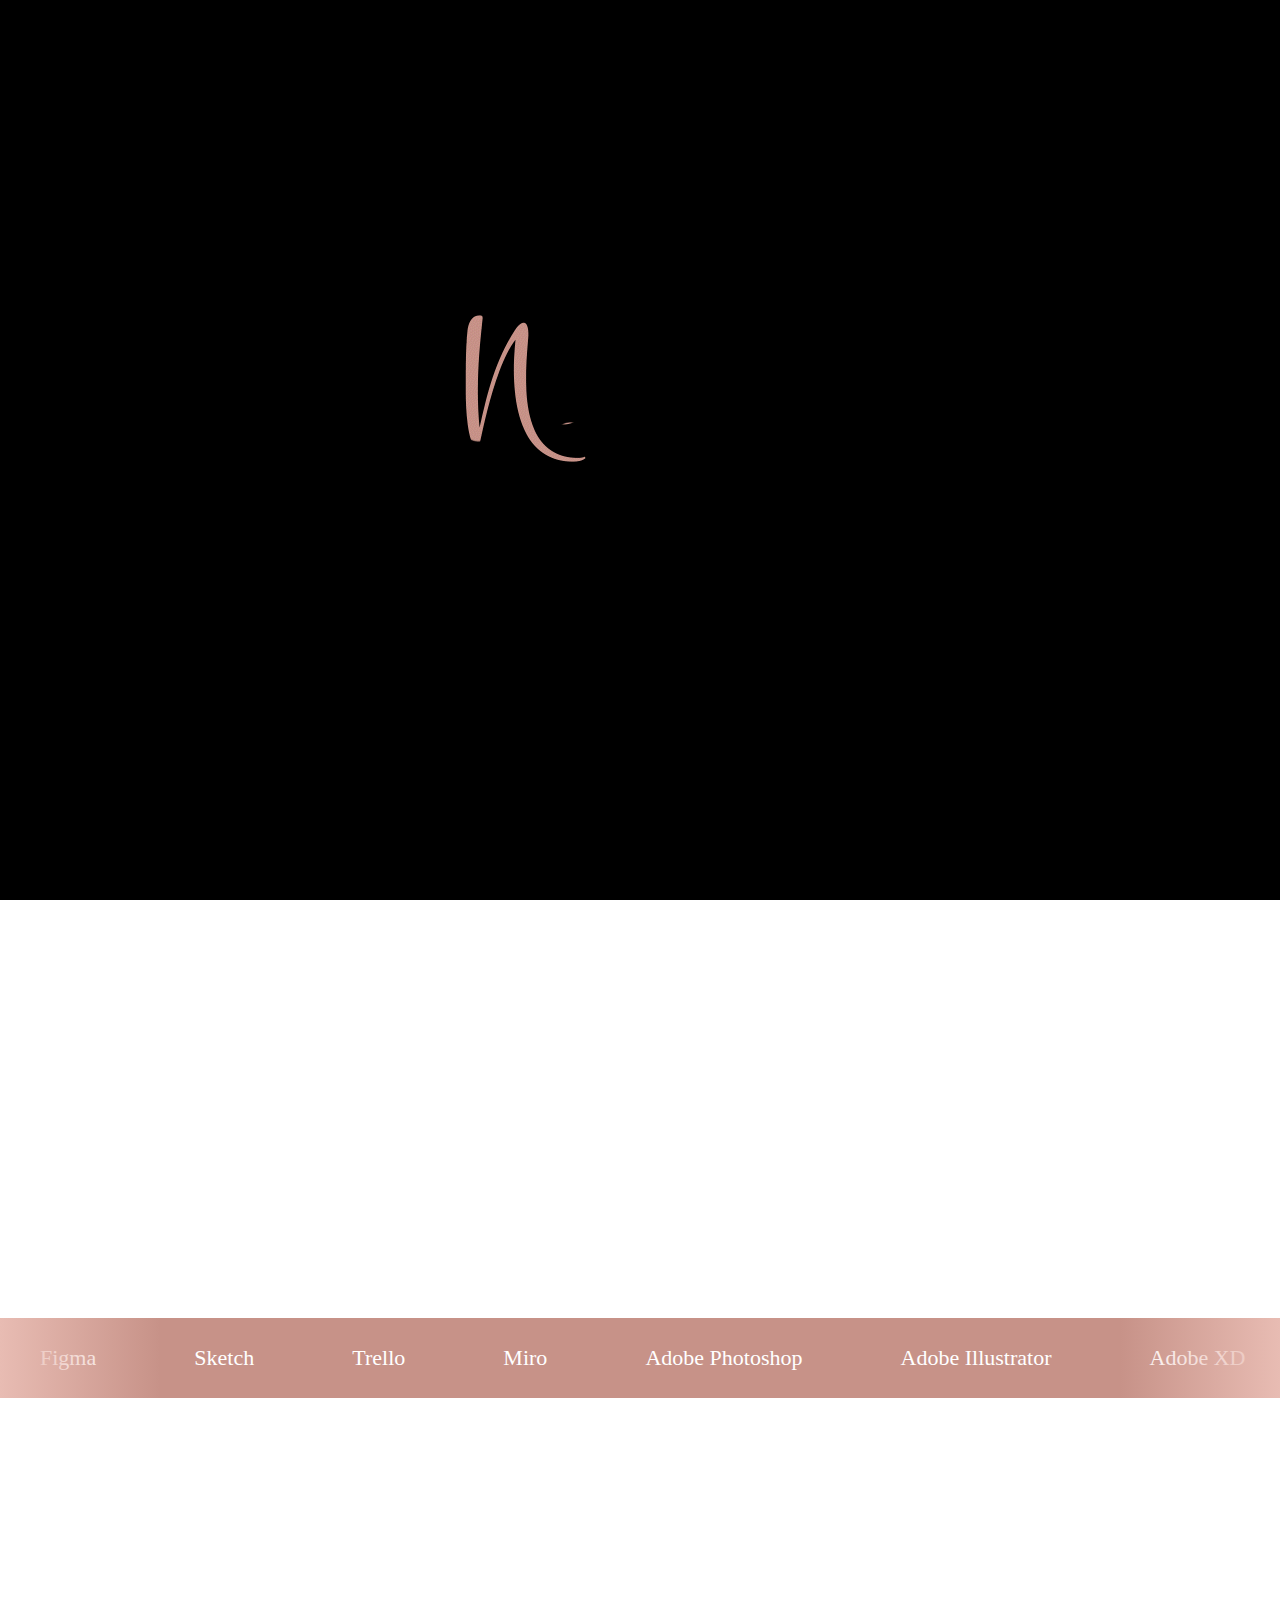
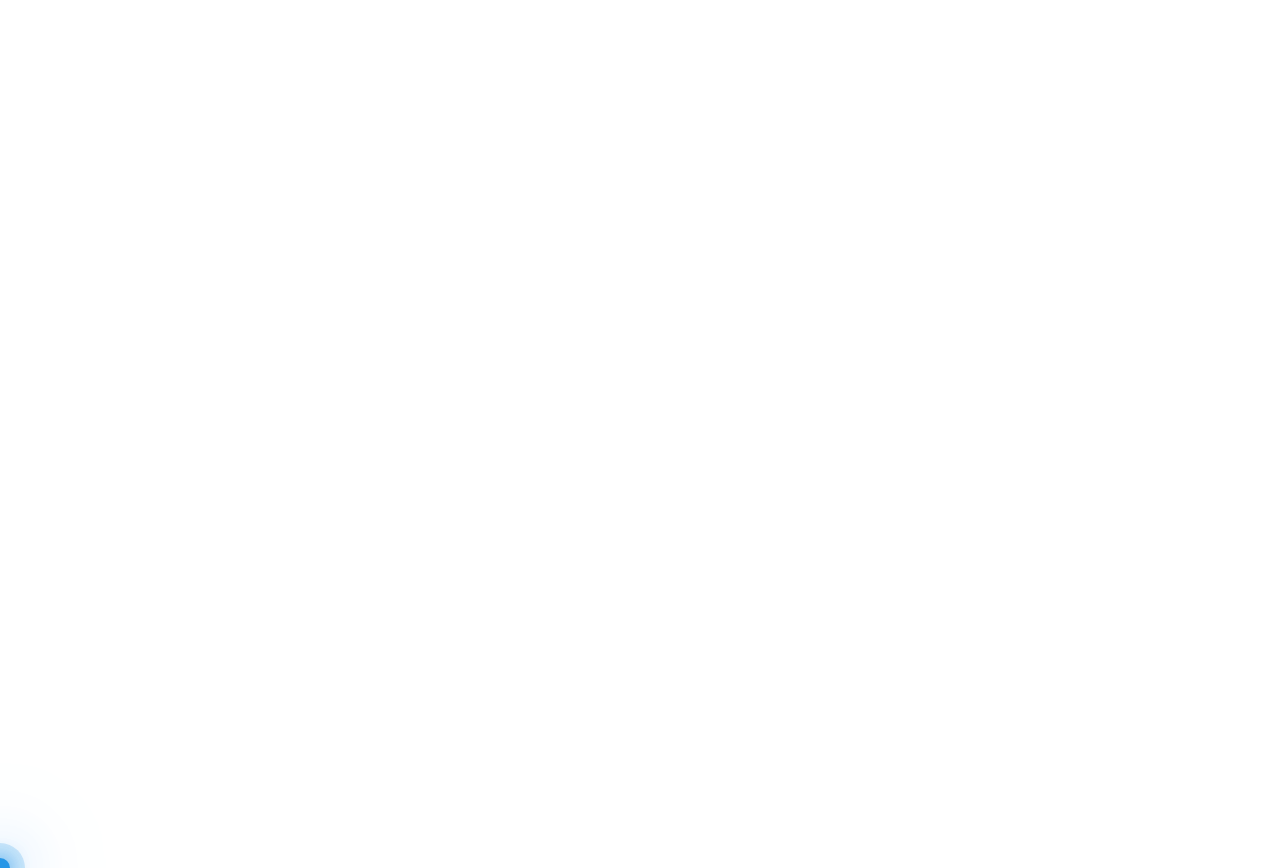
<file: index.html>
<!DOCTYPE html>
<html lang="en">
  <head>
    <meta charset="UTF-8" />
    <meta name="viewport" content="width=device-width, initial-scale=1.0" />
    <title>Nisha Varu's Portfolio</title>
    <link rel="stylesheet" href="https://fonts.googleapis.com/css2?family=Noto Sans" />
    <!-- <link rel="stylesheet" href="https://fonts.googleapis.com/css2?family=Montez" /> -->
    <link rel="stylesheet" href="css/index.css" />
    <script src="js/main.js" defer></script>
    <script src="https://ajax.googleapis.com/ajax/libs/jquery/3.5.1/jquery.min.js"> </script>
    <link rel="stylesheet" href="https://cdnjs.cloudflare.com/ajax/libs/font-awesome/4.7.0/css/font-awesome.min.css">
  </head>
  <body>
    <div class="preloader">
      <img src="assets/images/preloader.gif">
    </div>

    <div class="main-container">
      <div class="home">
        <div class="frame">
          <div class="header-menu-text">
            <section style="z-index: 50; width: 100%;">
              <div class="container" >
                  <input type="checkbox" name="toggle" id="vwa__toggle" />
                  <label for="vwa__toggle" class="checkbtn">
                      <i class="fa fa-bars"></i>
                  </label>
                  <div class="logo"></div>
                  <a href="index.html" class="item">Home</a>
                  <a href="work.html" class="item">My Work</a>
                  <a href="about.html" class="item">About</a>
                  <a href="https://drive.google.com/file/d/1n1o4cMqkL7o2oPZHWlFu1KXB279JQuD8/view?usp=sharing" target="_blank" class="item">Resume</a>
               </div>
            </section>
            <div class="text">
              <div class="text-1">
                <div class="title">
                  <p>
                    <span class="word">UI/UX</span>
                    <span class="word">Graphics</span>
                    <span class="word">Product</span>
                  </p>
                  <p>Designer</p>
                </div>
                <div class="quote-name">
                  <span class="quote-name-2">“It all begins with a problem and ends with a solution;
                    <br />but the in-between is where the fun lies.”<br />
                  </span>
                  <span class="quote-name-3">- Nisha Varu</span>
                </div>
              </div>
            </div>
            <div class="icons">
              <a class="icons-box" href="https://dribbble.com/Nisha_Varu" target="_blank">
                <svg  width="27" height="27" viewBox="0 0 27 27" fill="none" xmlns="http://www.w3.org/2000/svg">
                  <path d="M13.465 0C6.03232 0 0 6.03232 0 13.465C0 20.8977 6.03232 26.93 13.465 26.93C20.8708 26.93 26.93 20.8977 26.93 13.465C26.93 6.03232 20.8708 0 13.465 0ZM22.3519 6.1939C23.9677 8.15979 24.9102 10.6374 24.9641 13.3573C24.5871 13.2765 20.79 12.5225 16.9659 12.9803C16.8851 12.7918 16.8043 12.5763 16.7235 12.3878C16.4812 11.8223 16.2388 11.2567 15.9695 10.7181C20.1706 9.02155 22.1095 6.51706 22.3519 6.1939ZM13.465 1.99282C16.3734 1.99282 19.0664 3.09695 21.0862 4.87433C20.8708 5.17056 19.1472 7.48654 15.0539 9.02155C13.1688 5.54758 11.0682 2.71993 10.772 2.28905C11.6338 2.10054 12.5225 1.99282 13.465 1.99282ZM8.56374 3.07002C8.85997 3.47397 10.9067 6.32855 12.8187 9.72173C7.43268 11.149 2.693 11.1221 2.18133 11.1221C2.9623 7.5404 5.35907 4.5781 8.56374 3.07002ZM1.96589 13.4919C1.96589 13.3842 1.96589 13.2496 1.96589 13.1418C2.45063 13.1688 8.05207 13.2226 13.7882 11.4991C14.1113 12.1454 14.4345 12.7918 14.7307 13.465C14.5961 13.5189 14.4345 13.5458 14.2729 13.5997C8.3483 15.5117 5.19749 20.7361 4.92819 21.167C3.07002 19.1203 1.96589 16.4273 1.96589 13.4919ZM13.465 24.9641C10.7989 24.9641 8.3483 24.0485 6.40934 22.5404C6.62478 22.1095 8.94076 17.6122 15.4309 15.3501C15.4578 15.3232 15.4848 15.3232 15.5117 15.3232C17.1275 19.5243 17.8007 23.0252 17.9623 24.0485C16.5889 24.641 15.0539 24.9641 13.465 24.9641ZM19.8743 22.9982C19.7666 22.298 19.1472 18.9318 17.6392 14.8115C21.2478 14.246 24.3986 15.1885 24.8025 15.2962C24.2909 18.5009 22.4596 21.2747 19.8743 22.9982Z" fill="#C79288"/>
               </svg>
              </a>
              <a class="icons-box" href="https://www.behance.net/nishasapariya1" target="_blank">
                <svg width="27" height="17" viewBox="0 0 27 17" fill="none" xmlns="http://www.w3.org/2000/svg">
                  <path d="M7.83279 0C8.6101 0 9.3276 0.0597923 9.98532 0.239169C10.643 0.358754 11.1812 0.597923 11.6595 0.896885C12.1378 1.19585 12.4966 1.61439 12.7358 2.15252C12.9749 2.69065 13.0945 3.34837 13.0945 4.06588C13.0945 4.90297 12.9151 5.62048 12.4966 6.15861C12.1378 6.69674 11.5399 7.17508 10.8224 7.53383C11.8389 7.83279 12.6162 8.37092 13.0945 9.08843C13.5729 9.80594 13.8718 10.7028 13.8718 11.7193C13.8718 12.5564 13.6924 13.2739 13.3935 13.8718C13.0945 14.4697 12.6162 15.0079 12.078 15.3666C11.5399 15.7254 10.8822 16.0243 10.1647 16.2037C9.44719 16.3831 8.72968 16.5027 8.01217 16.5027H0V0H7.83279ZM7.35446 6.69674C8.01217 6.69674 8.5503 6.51736 8.96885 6.2184C9.38739 5.91944 9.56677 5.38131 9.56677 4.72359C9.56677 4.36484 9.50698 4.00609 9.38739 3.76692C9.26781 3.52775 9.08843 3.34837 8.84926 3.16899C8.61009 3.04941 8.37092 2.92982 8.07196 2.87003C7.773 2.81024 7.47404 2.81024 7.11529 2.81024H3.64733V6.69674H7.35446ZM7.53383 13.7522C7.89259 13.7522 8.25134 13.6924 8.5503 13.6326C8.84926 13.5729 9.14822 13.4533 9.38739 13.2739C9.62656 13.0945 9.80594 12.9151 9.98532 12.6162C10.1049 12.3172 10.2245 11.9585 10.2245 11.5399C10.2245 10.7028 9.98532 10.1049 9.50698 9.68636C9.02864 9.3276 8.37092 9.14822 7.59362 9.14822H3.64733V13.7522H7.53383ZM19.0737 13.6924C19.5521 14.1708 20.2696 14.4099 21.2263 14.4099C21.884 14.4099 22.4819 14.2306 22.9603 13.9316C23.4386 13.5729 23.7376 13.2141 23.8571 12.8553H26.787C26.3086 14.2904 25.5911 15.3068 24.6344 15.9645C23.6778 16.5625 22.5417 16.9212 21.1665 16.9212C20.2098 16.9212 19.3727 16.7418 18.5954 16.4429C17.8181 16.1439 17.2202 15.7254 16.6821 15.1275C16.1439 14.5893 15.7254 13.9316 15.4862 13.1543C15.1872 12.377 15.0677 11.5399 15.0677 10.5832C15.0677 9.68636 15.1872 8.84926 15.4862 8.07196C15.7852 7.29466 16.2037 6.63695 16.7418 6.03902C17.28 5.50089 17.9377 5.02255 18.6552 4.72359C19.4325 4.42463 20.2098 4.24525 21.1665 4.24525C22.183 4.24525 23.0798 4.42463 23.8571 4.84318C24.6344 5.26172 25.2324 5.74006 25.7107 6.45757C26.189 7.11529 26.5478 7.89259 26.787 8.72968C26.9065 9.56677 26.9663 10.4039 26.9065 11.3605H18.2367C18.2367 12.3172 18.5954 13.2141 19.0737 13.6924ZM22.8407 7.41425C22.4221 6.9957 21.7644 6.75653 20.9871 6.75653C20.449 6.75653 20.0304 6.87612 19.6717 7.05549C19.3129 7.23487 19.0738 7.47404 18.8346 7.71321C18.5954 7.95238 18.4758 8.25134 18.416 8.5503C18.3562 8.84926 18.2965 9.08843 18.2965 9.3276H23.6778C23.5582 8.43072 23.2592 7.83279 22.8407 7.41425ZM17.5789 1.13605H24.2757V2.75045H17.5789V1.13605Z" fill="#C79288"/>
                </svg>
              </a>
              <a class="icons-box" href="https://www.linkedin.com/in/nisha-varu-800386142" target="_blank">
                <svg width="27" height="27" viewBox="0 0 27 27" fill="none" xmlns="http://www.w3.org/2000/svg">
                  <path d="M6.05926 26.93H0.33662V8.92056H6.05926V26.93ZM3.19794 6.39588C1.3465 6.39588 0 5.04937 0 3.19794C0 1.3465 1.51482 0 3.19794 0C5.04938 0 6.39588 1.3465 6.39588 3.19794C6.39588 5.04937 5.04938 6.39588 3.19794 6.39588ZM26.93 26.93H21.2074V17.1679C21.2074 14.3066 20.0292 13.465 18.3461 13.465C16.6629 13.465 14.9798 14.8115 14.9798 17.3362V26.93H9.25719V8.92056H14.6432V11.4453C15.1481 10.2671 17.1679 8.41562 20.0292 8.41562C23.2271 8.41562 26.5934 10.2671 26.5934 15.8214V26.93H26.93Z" fill="#C79288"/>
                  </svg>
              </a>
              <a class="icons-box" href="mailto:sapariya.nisha246@gmail.com" target="_blank">
                <svg width="27" height="27" viewBox="0 0 27 27" fill="none" xmlns="http://www.w3.org/2000/svg">
                  <path d="M19.0754 23.0027H7.85459C4.48834 23.0027 2.24417 21.3196 2.24417 17.3923V9.53771C2.24417 5.61042 4.48834 3.92729 7.85459 3.92729H19.0754C22.4417 3.92729 24.6858 5.61042 24.6858 9.53771V17.3923C24.6858 21.3196 22.4417 23.0027 19.0754 23.0027Z" stroke="#C79288" stroke-width="2.5" stroke-miterlimit="10" stroke-linecap="round" stroke-linejoin="round"/>
                  <path d="M19.0754 10.0988L15.5633 12.904C14.4075 13.8241 12.5112 13.8241 11.3555 12.904L7.85458 10.0988" stroke="#C79288" stroke-width="4" stroke-miterlimit="10" stroke-linecap="round" stroke-linejoin="round"/>
                </svg>
              </a>
            </div>
          </div>
          <section class="reveal" style="width: 100%;">
            <div class="design-process">
              <div class="frame-7">
                <div class="my-design-process">
                  <span class="my-design">My <br />design <br /></span
                  ><span class="my-design process">process <br /></span>
                </div>
              </div>
              <div class="frame-8">
                <div class="line"></div>
                <div class="wrapper-2">
                  <div class="group"><span class="text-c">01</span></div>
                  <span class="research">Research</span>
                </div>
                <div class="wrapper-2">
                  <div class="group"><span class="text-c">02</span></div>
                  <span class="research">Defining User Requirements</span>
                </div>
                <div class="wrapper-2">
                  <div class="group"><span class="text-c">03</span></div>
                  <span class="research">Wireframing</span>
                </div>
                <div class="wrapper-2">
                  <div class="group"><span class="text-c">04</span></div>
                  <span class="research">Prototyping and Interaction Design</span>
                </div>
                <div class="wrapper-2">
                  <div class="group"><span class="text-c">05</span></div>
                  <span class="research">Visual Design and UI Elements</span>
                </div>
                <div class="wrapper-2">
                  <div class="group"><span class="text-c">06</span></div>
                  <span class="research">Usability Testing and Iteration</span>
                </div>
                <div class="wrapper-2">
                  <div class="group"><span class="text-c">07</span></div>
                  <span class="research">Implementation and Launch</span>
                </div>
              </div>
            </div>
          </section>
          
          <div class="tools">
              <div class="marquee">
                <ul class="marquee-content">
                  <li>Figma</li>
                  <li>Sketch</li>
                  <li>Trello</li>
                  <li>Miro</li>
                  <li>Adobe Photoshop</li>
                  <li>Adobe Illustrator</li>
                  <li>Adobe XD</li>
                  <li>After Effects Basics</li>
                  <li>HTML& CSS Basics</li>
                </ul>
              </div>
          </div>
          <div class="my-work-2b reveal">
            <div class="my-work-2c">
              <div class="title-2d">
                <div class="lets-explore-my-work">
                  <span class="my-design">Let's explore</span>
                  <span class="my-design process"> my work!</span>
                </div>
              </div>
              <div class="frame-2f">
                <a class="frame-30" href="work.html"  >
                    <span class="ui-ux-design-work">UI/UX Design Work</span>
                </a>
                <a class="frame-30" href="work.html" >
                  <span class="ui-ux-design-work" >Graphics Design Work</span>
                </a>
              </div>
            </div>
          </div>
          <div class="footer reveal">
            <div class="frame-32">
              <div class="title-33">
                <div class="it-all-starts-with-hello">
                  <span class="my-design">It All Starts With A <br /></span>
                  <span class="my-design process">“Hello!”</span>
                </div>
              </div>
              <ul class="linked">
                <li class="link"><a>+1 737-280-9391</a></li>
                <li class="link"><a href="mailto:sapariya.nisha246@gmail.com" target="_blank">EMAIL</a></li>
                <li class="link"><a href="https://www.linkedin.com/in/nisha-varu-800386142" target="_blank">LINKEDIN</a></li>
                <div class="line-36"></div>
                <div class="line-37"></div>
                <span class="nisha-varu">NISHA VARU</span>
              </ul>
            </div>
          </div>
        </div>
      </div>
    </div>
    
    <div class="custom-cursor">
    </div>
    
  </body>
</html>

<script>
  const root=document.documentElement;
  const marqueeElementDisplayed = getComputedStyle(root).getPropertyValue("--marquee-elements-displayed");
  const marqueeContent = document.querySelector(".marquee-content");
  
// root.style.setProperty("--marquee-elemnts", marqueeContent.children.length);

for(let i=0; i<marqueeElementDisplayed; i++){
   marqueeContent.appendChild(marqueeContent.children[i].cloneNode(true));
 }

// ---------------------------------words js-----------------------------------------------------

var words = document.getElementsByClassName('word');
var wordArray = [];
var currentWord = 0;

words[currentWord].style.opacity = 1;
for (var i = 0; i < words.length; i++) {
  splitLetters(words[i]);
}

function changeWord() {
  var cw = wordArray[currentWord];
  var nw = currentWord == words.length-1 ? wordArray[0] : wordArray[currentWord+1];
  for (var i = 0; i < cw.length; i++) {
    animateLetterOut(cw, i);
  }
  
  for (var i = 0; i < nw.length; i++) {
    nw[i].className = 'letter behind';
    nw[0].parentElement.style.opacity = 1;
    animateLetterIn(nw, i);
  }
  
  currentWord = (currentWord == wordArray.length-1) ? 0 : currentWord+1;
}

function animateLetterOut(cw, i) {
  setTimeout(function() {
		cw[i].className = 'letter out';
  }, i*80);
}

function animateLetterIn(nw, i) {
  setTimeout(function() {
		nw[i].className = 'letter in';
  }, 340+(i*80));
}

function splitLetters(word) {
  var content = word.innerHTML;
  word.innerHTML = '';
  var letters = [];
  for (var i = 0; i < content.length; i++) {
    var letter = document.createElement('span');
    letter.className = 'letter';
    letter.innerHTML = content.charAt(i);
    word.appendChild(letter);
    letters.push(letter);
  }
  
  wordArray.push(letters);
}
changeWord();
setInterval(changeWord, 4000);
</script>
</file>
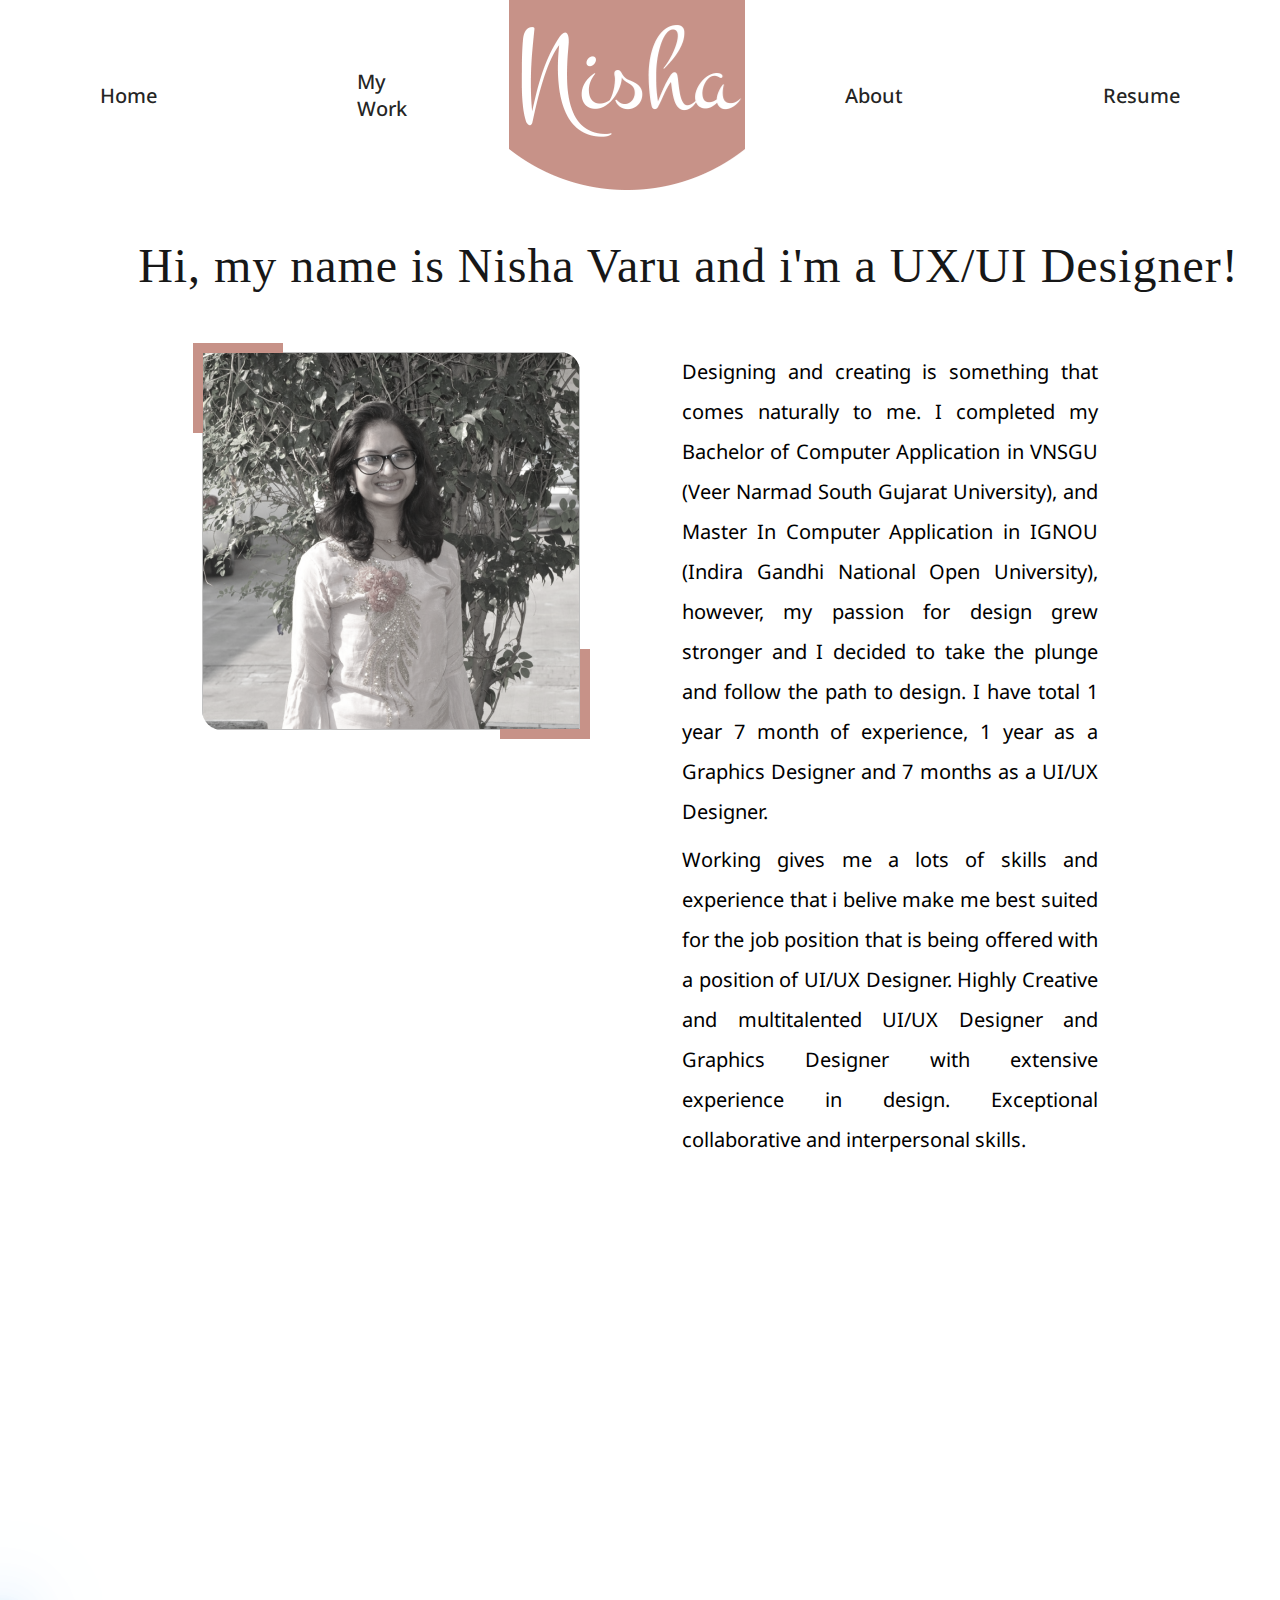
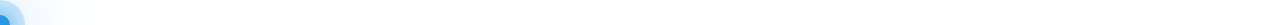
<file: about.html>
<!DOCTYPE html>
<html lang="en">
  <head>
    <meta charset="UTF-8" />
    <meta name="viewport" content="width=device-width, initial-scale=1.0" />
    <title>Nisha Varu's Portfolio</title>
   
    <link rel="stylesheet" href="https://fonts.googleapis.com/css2?family=Noto Sans" />
    <!-- <link rel="stylesheet" href="https://fonts.googleapis.com/css2?family=Montez" /> -->
    <link rel="stylesheet" href="css/index.css" />
    <script src="js/main.js"></script>
    <script src="https://ajax.googleapis.com/ajax/libs/jquery/3.5.1/jquery.min.js"> </script>
    <link rel="stylesheet" href="https://cdnjs.cloudflare.com/ajax/libs/font-awesome/4.7.0/css/font-awesome.min.css">
  </head>
  <style>
    .header-menu-text:before {
        background: none;
     }
  </style>
  <body>
    <div class="main-container ">
        <div class="home">
          <div class="frame">
            <div class="header-menu-text" style="background: none; height: fit-content;">
              <section style="z-index: 50; width: 100%; ">
                <div class="container" >
                    <input type="checkbox" name="toggle" id="vwa__toggle" />
                    <label for="vwa__toggle" class="checkbtn">
                        <i class="fa fa-bars"></i>
                    </label>
                    <div class="logo"></div>
                    <a href="index.html" class="item">Home</a>
                    <a href="work.html" class="item">My Work</a>
                    <a href="about.html" class="item">About</a>
                    <a href="https://drive.google.com/file/d/1n1o4cMqkL7o2oPZHWlFu1KXB279JQuD8/view?usp=sharing" target="_blank" class="item">Resume</a>
                 </div>
              </section>
            </div>
            <div class="MyName">
                <div class="mytext">Hi, my name is Nisha Varu and i'm a UX/UI Designer!</div>
            </div>
            <div class="Frame29 ">
                <div class="Frame27">
                    <div class="Frame17 active reveal fade-left">
                        <img class="Rectangle3">
                    </div>
                    <div class="Frame26 active reveal fade-right">
                        <p>Designing and creating is something that comes naturally to me. I completed my Bachelor of Computer Application in VNSGU (Veer Narmad South Gujarat University), and Master In Computer Application in IGNOU (Indira Gandhi National Open University), however, my passion for design grew stronger and I decided to take the plunge and follow the path to design. I have total 1 year 7 month of experience, 1 year as a Graphics Designer and 7 months as a UI/UX Designer.</p>
                        <p>Working gives me a lots of skills and experience that i belive make me best suited for the job position that is being offered with a position of UI/UX Designer. Highly Creative and multitalented UI/UX Designer and Graphics Designer with extensive experience in design. Exceptional collaborative and interpersonal skills.</p>
                    </div>
                </div>
            </div>
            <div class="footer reveal ">
              <div class="frame-32">
                <div class="title-33">
                  <div class="it-all-starts-with-hello">
                    <span class="my-design">It All Starts With A <br /></span>
                    <span class="my-design process">“Hello!”</span>
                  </div>
                </div>
                <ul class="linked">
                  <li class="link"><a>+1 737-280-9391</a></li>
                  <li class="link"><a href="mailto:sapariya.nisha246@gmail.com" target="_blank">EMAIL</a></li>
                  <li class="link"><a href="https://www.linkedin.com/in/nisha-varu-800386142" target="_blank">LINKEDIN</a></li>
                  <div class="line-36"></div>
                  <div class="line-37"></div>
                  <span class="nisha-varu">NISHA VARU</span>
                </ul>
              </div>
            </div>
          </div>
        </div>
    </div>
    <div class="custom-cursor">
    </div>
    
  </body>
</html>
</file>
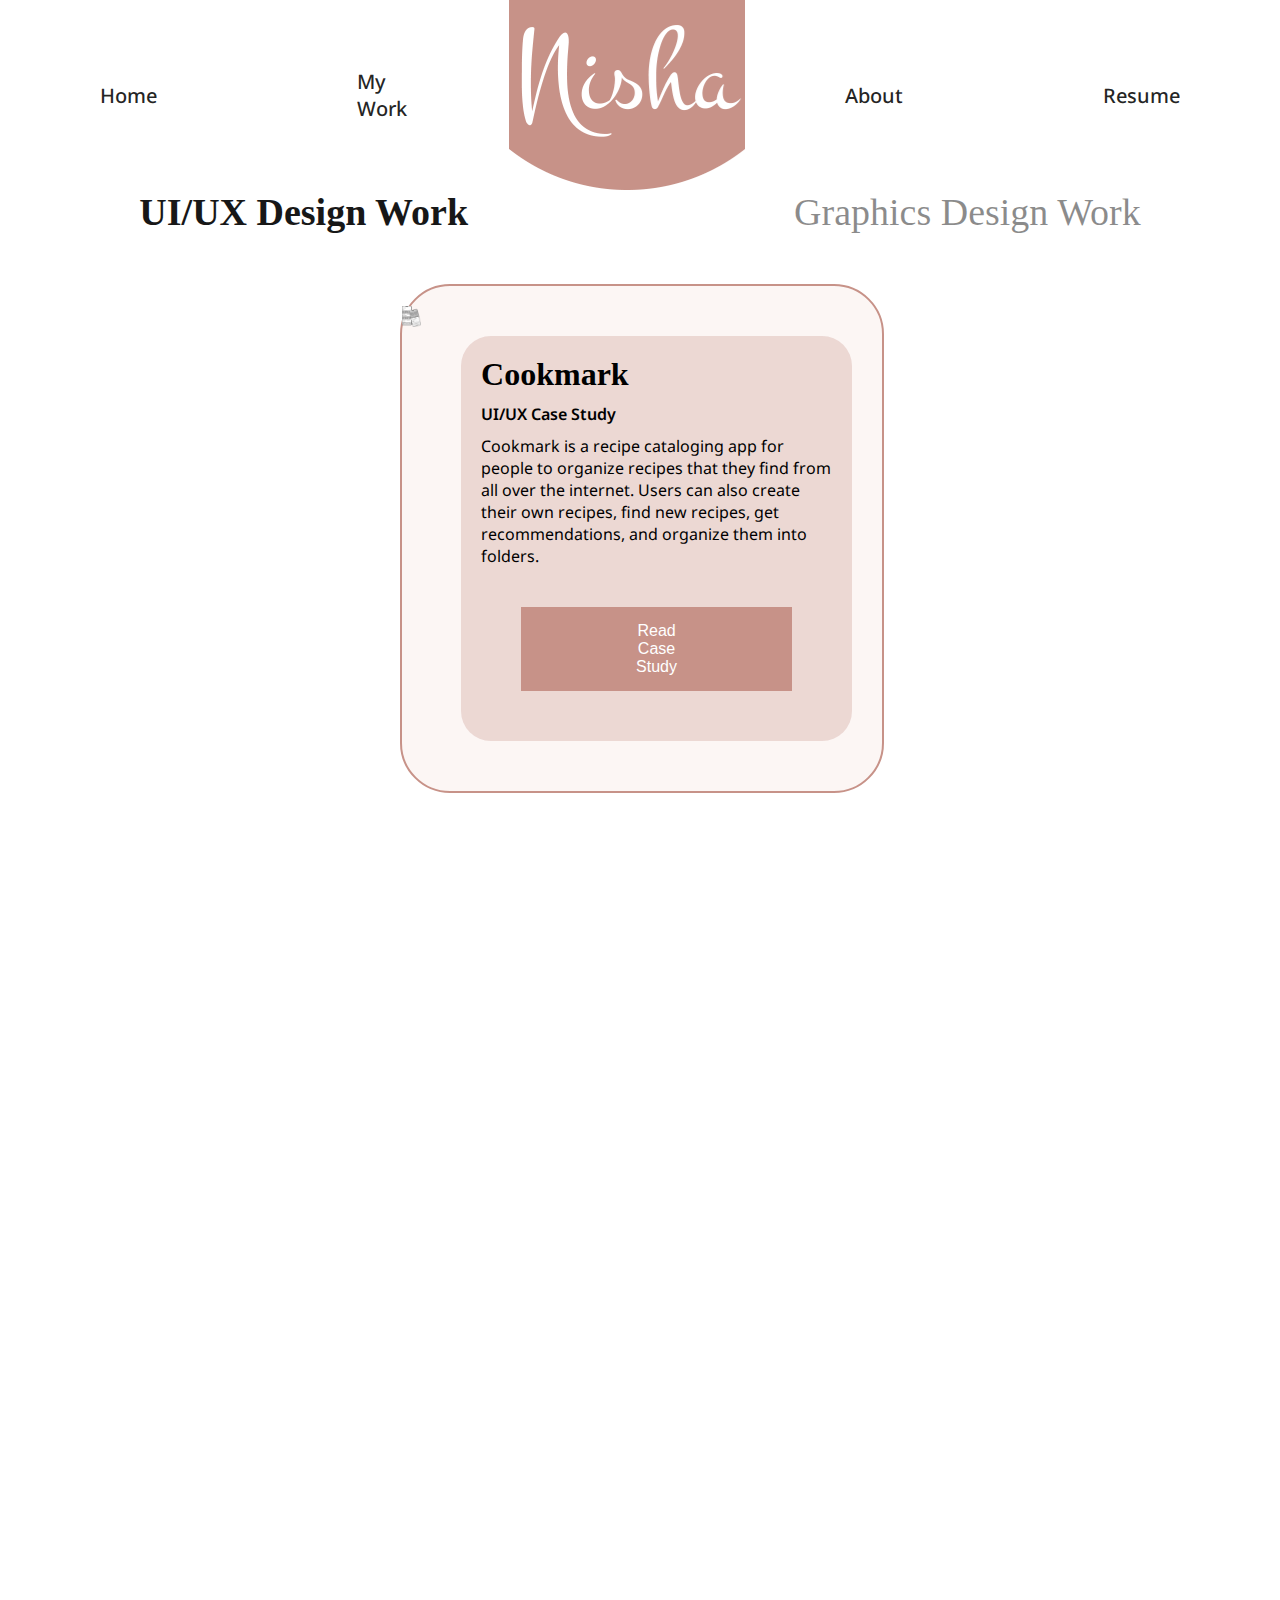
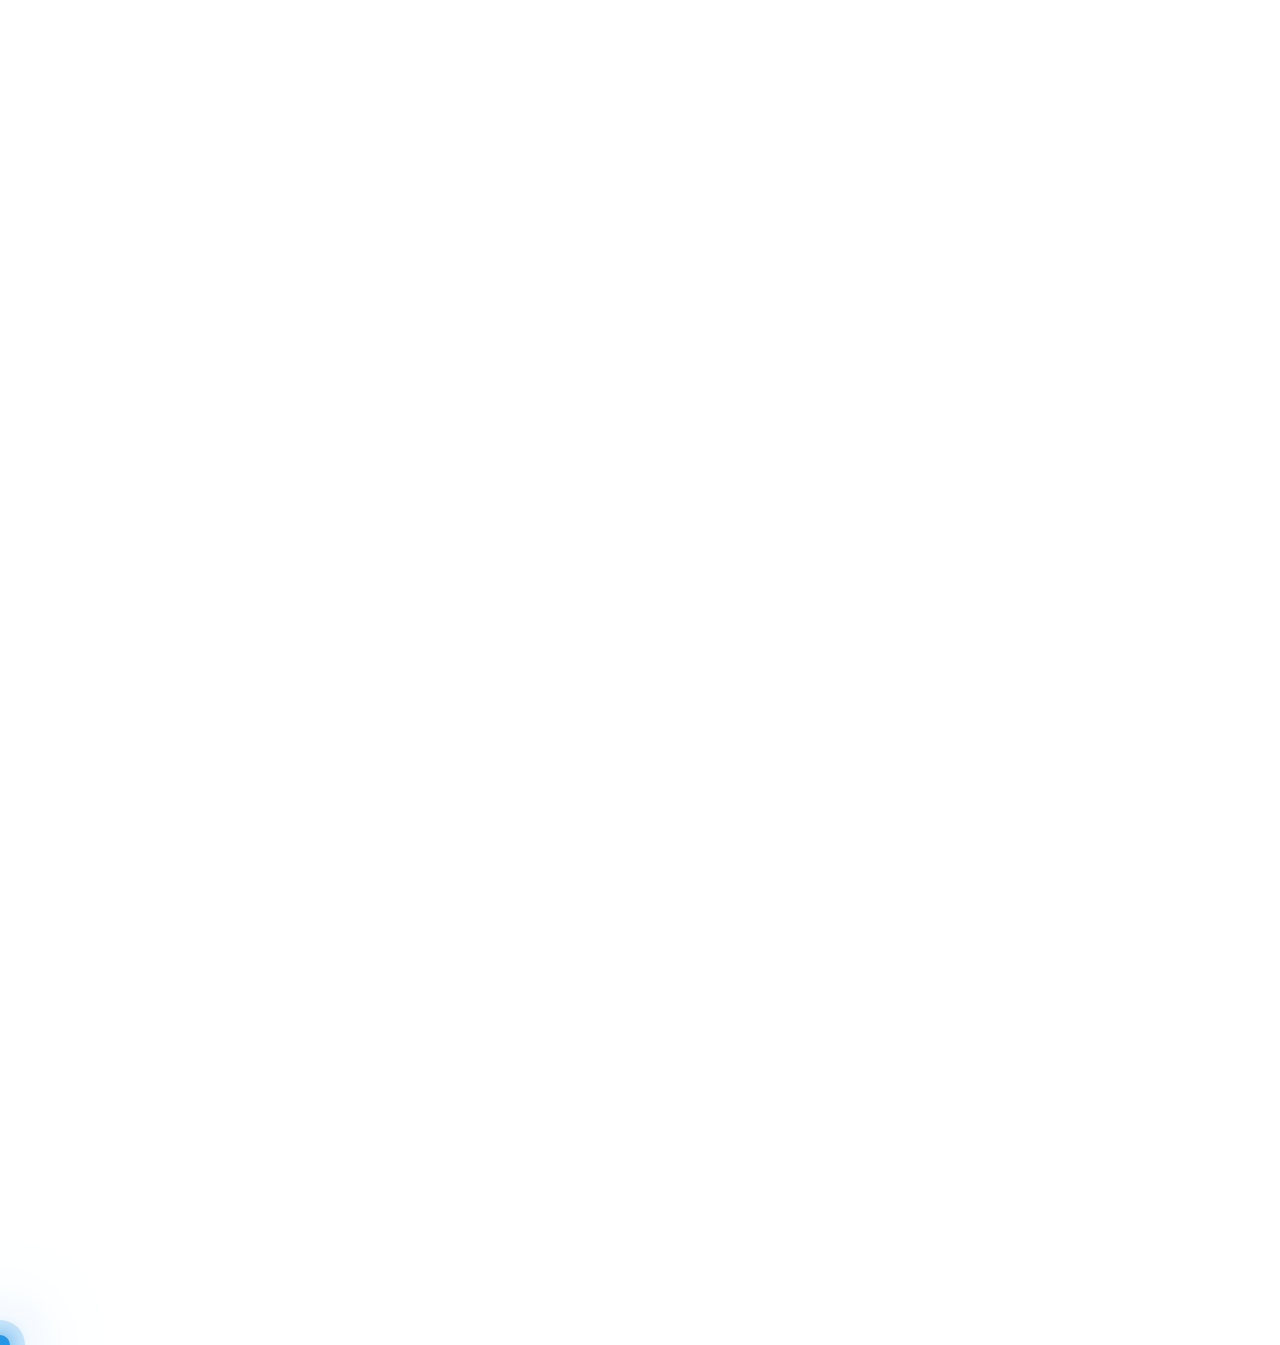
<file: work.html>
<!DOCTYPE html>
<html lang="en">
  <head>
    <meta charset="UTF-8" />
    <meta name="viewport" content="width=device-width, initial-scale=1.0" />
    <title>Nisha Varu's Portfolio</title>

   
   
    <link rel="stylesheet" href="https://fonts.googleapis.com/css2?family=Noto Sans" />
    <!-- <link rel="stylesheet" href="https://fonts.googleapis.com/css2?family=Montez" /> -->
    <link rel="stylesheet" href="css/index.css" />
    <script src="js/main.js" defer></script>
    <script src="https://ajax.googleapis.com/ajax/libs/jquery/3.5.1/jquery.min.js"> </script>
    <link rel="stylesheet" href="https://cdnjs.cloudflare.com/ajax/libs/font-awesome/4.7.0/css/font-awesome.min.css">
  </head>
  <style>
    .header-menu-text:before {
        background: none;
     }
  </style>
  <body>
    <div class="main-container">
        <div class="home">
            <div class="frame"> 
            <div class="header-menu-text  " style="background: none; height: fit-content;">
                <section style="z-index: 50; width: 100%; position: relative;" >
                    <div class="container" >
                        <input type="checkbox" name="toggle" id="vwa__toggle" />
                        <label for="vwa__toggle" class="checkbtn">
                            <i class="fa fa-bars"></i>
                        </label>
                        <div class="logo"></div>
                        
                        <a href="index.html" class="item">Home</a>
                        <a href="work.html" class="item">My Work</a>
                        <a href="about.html" class="item">About</a>
                        <a href="https://drive.google.com/file/d/1n1o4cMqkL7o2oPZHWlFu1KXB279JQuD8/view?usp=sharing" target="_blank" class="item">Resume</a>
                     </div>
                  </section>
            </div>
            <div class="work_title ">
                <div class="work">
                    <div class="designer-tab active" data-type="uiux" onclick="changeDesigner('uiux')">UI/UX Design Work</div>
                    <div class="designer-tab" data-type="graphics" onclick="changeDesigner('graphics')">Graphics Design Work</div>
                </div>
                <div class="work_design">
                    <div id="uiux-content" class=" designer-content active">
                        <!-- Content for UI/UX Designer -->
                        <div class="grid-container">
                            <div id="image-uiux">
                                <img class="work_image" src="assets/images/work_1.png">
                            </div>
                            <div id="content-uiux" class="work_content">
                                <h1>Cookmark</h1>
                                <h4>UI/UX Case Study</h4>
                                <p>Cookmark is a recipe cataloging app for people to organize recipes that they find from all over the internet. Users can also create their own recipes, find new recipes, get recommendations, and organize them into folders.</p>
                                <a href="https://www.behance.net/gallery/181466293/Cookmark-Case-study" target="_blank">
                                    <button class="work_button">Read Case Study</button>
                                </a>
                            </div>
                        </div>
                        <div class="grid-container reveal fade-right">
                            <div id="image-uiux">
                                <img class="work_image" src="assets/images/work_2.png">
                            </div>
                            <div id="content-uiux" class="work_content">
                                <h1>Government Agency Website Redesign</h1>
                                <h4>UI/UX Case Study</h4>
                                <p>I choose to redesign the USA Government Website to a responsive website design and user experience, better navigation, and accessibility.</p>
                                <a href="https://www.behance.net/gallery/184546581/Government-Agency-Website-Redesign  " target="_blank">
                                    <button class="work_button">Read Case Study</button>
                                </a>
                            </div>
                        </div>
                        <div class="grid-container reveal fade-left">
                            <div id="image-uiux">
                                <img class="work_image" src="assets/images/work_3.jpg">
                            </div>
                            <div id="content-uiux" class="work_content">
                                <h1>FitPro Gym Website Design</h1>
                                <h4>UI Design</h4>
                                <p>Provide a learning environment run by experienced and successful coaches. FitPro Gym's most important goal was to create a welcoming atmosphere and community in which everyone feels a sense of belonging.</p>
                                <a href="https://www.behance.net/gallery/187984963/FitPro-Gym-Website-Design" target="_blank">
                                    <button class="work_button">View Full Design</button>
                                </a>
                            </div>
                        </div>
                        <div class="grid-container reveal fade-right">
                            <div id="image-uiux">
                                <img class="work_image" src="assets/images/work_4.jpg">
                            </div>
                            <div id="content-uiux" class="work_content">
                                <h1>FoodKing Website Design</h1>
                                <h4>UI Design</h4>
                                <p> FoodKing is a seamless bridge connecting users to a diverse culinary world. We empower users to explore, order, track and enjoy their favorite meals effortlessly. With a user-friendly interface, a vast network of restaurants, and efficient delivery services.</p>
                                <a href="https://www.behance.net/gallery/187984421/FoodKing-Website-Design" target="_blank">
                                    <button class="work_button">View Full Design</button>
                                </a>
                            </div>
                        </div>
                    </div>
                </div>
                <div class="work_design ">
                    <div id="graphics-content" class="designer-content">
                        <!-- Content for Graphics Designer -->
                        <section >
                            <div class="design_title">
                                <div class="design_title_content">
                                    <span style="color: black;">Logo </span>
                                    <span style="color: #c79288;">Design <br/></span>
                                </div>
                            </div>
                            <div class="grid-container container_graphics">
                                <div>
                                    <img class="work_image" src="assets/images/logo_design/Bhardwas.jpg">
                                </div>
                                <div>
                                    <img class="work_image" src="assets/images/logo_design/foohdie.png">
                                </div>
                                <div>
                                    <img class="work_image" src="assets/images/logo_design/kabir_collection.png">
                                </div>  
                                <div>
                                    <img class="work_image" src="assets/images/logo_design/cofee_magic.png">
                                </div> 
                            </div>
                        </section>
                        <section class="reveal">
                            <div class="design_title">
                                <div class="design_title_content">
                                    <span style="color: black;">Portfolio Post </span>
                                    <span style="color: #c79288;">Design <br/></span>
                                </div>
                            </div>
                            <div class="grid-container container_graphics">
                                <div>
                                    <img class="work_image" src="assets/images/portfolio_post/fitcraft_portfolio.png">
                                </div>
                                <div>
                                    <img class="work_image" src="assets/images/portfolio_post/Foodnu_Website.png">
                                </div>
                                <div>
                                    <img class="work_image" src="assets/images/portfolio_post/Procidaparments_portfolio.png">
                                </div>  
                                <div>
                                    <img class="work_image" src="assets/images/portfolio_post/sky_clinic_portfolio.png">
                                </div>
                                <div>
                                    <img class="work_image" src="assets/images/portfolio_post/Sposa_Jewwelry.png">
                                </div> 
                                <div>
                                    <img class="work_image" src="assets/images/portfolio_post/Upfit_portfolio.png">
                                </div>  
                            </div>
                        </section>
                        <section class="reveal">
                            <div class="design_title">
                                <div class="design_title_content">
                                    <span style="color: black;">Illustrator Work </span>
                                    <span style="color: #c79288;">Design <br/></span>
                                </div>
                            </div>
                            <div class="grid-container container_graphics">
                                <div>
                                    <img class="work_image" src="assets/images/Illustrator_work/brother_sister_sketch.jpg">
                                </div>
                                <div>
                                    <img class="work_image" src="assets/images/Illustrator_work/yashoda-kanha-sketch.jpg">
                                </div>
                            </div>
                        </section>
                        <section class="reveal">
                            <div class="design_title">
                                <div class="design_title_content">
                                    <span style="color: black;">Card </span>
                                    <span style="color: #c79288;">Design <br/></span>
                                </div>
                            </div>
                            <div class="grid-container container_graphics">
                                <div>
                                    <img class="work_image" src="assets/images/card_design/baby_shower_card.jpg">
                                </div>
                                <div>
                                    <img class="work_image" src="assets/images/card_design/wedding_card.jpg">
                                </div>
                            </div>
                        </section>
                    </div>
                </div>
                
            </div>
            <div class="footer reveal">
                <div class="frame-32">
                <div class="title-33">
                    <div class="it-all-starts-with-hello">
                    <span class="my-design">It All Starts With A <br /></span>
                    <span class="my-design process">“Hello!”</span>
                    </div>
                </div>
                <ul class="linked">
                    <li class="link"><a>+1 737-280-9391</a></li>
                    <li class="link"><a href="mailto:sapariya.nisha246@gmail.com" target="_blank">EMAIL</a></li>
                    <li class="link"><a href="https://www.linkedin.com/in/nisha-varu-800386142" target="_blank">LINKEDIN</a></li>
                    <div class="line-36"></div>
                    <div class="line-37"></div>
                    <span class="nisha-varu">NISHA VARU</span>
                </ul>
                </div>
            </div>
        </div>
    </div>
    </div>
    <div class="custom-cursor">
    </div>
  </body>
</html>
<script>
    document.addEventListener('DOMContentLoaded', function () {
  // Set UI/UX Designer as default active tab and show its content
  changeDesigner('uiux');
});

function changeDesigner(designerType) {
  // Remove 'active' class from all tabs and content
  const tabs = document.querySelectorAll('.designer-tab');
  const contents = document.querySelectorAll('.designer-content');
  console.log(tabs);

  tabs.forEach(tab => tab.classList.remove('active'));
  contents.forEach(content => content.classList.remove('active'));

  // Add 'active' class to the clicked tab and show its content
  const selectedTab = document.querySelector(`.designer-tab[data-type="${designerType}"]`);
  const selectedContent = document.querySelector(`#${designerType}-content`);

  selectedTab.classList.add('active');
  selectedContent.classList.add('active');
}
</script>
</file>
<file: css/index.css>
body { 
  font-family: my-font;
  margin: 0;
  cursor: none;
  
} 
.custom-cursor {
  width: 20px;
  height: 20px;
  border-radius: 50%;
  background-color: #2696E8;
  position: fixed;
  pointer-events: none; /* Ensure the cursor doesn't interfere with interactions */
  z-index: 9999; /* Set a high z-index to appear above other elements */
  box-shadow: 0 0 20px #2696E8,
              0 0 60px #2696E8,
              0 0 100px #2696E8;
  animation: colors 5s infinite;
  transform: translate(-50%, -50%);
}
@keyframes colors {
  0% {
    filter: hue-rotate(0deg);
  }
  100% {
    filter: hue-rotate(360deg);
  }
}
.custom-cursor::before {
  content: '';
  position: absolute;
  background-color: #2696E8;
  opacity: 0.2;
  width: 50px;
  height: 50px;
  transform: translate(-30%, -30%);
  border-radius: 50%;
}
.main-container {
    overflow: hidden;
    
    width: 100%;
    height: auto;
    margin: 0 auto;
    background: #ffffff;
    
  }
  .home {
    display: flex;
    align-items: flex-start;
    flex-wrap: wrap;
    position: relative;
    width: 100%;
    margin: 0 0 0 0;
  }
  .frame {
    display: flex;
    flex-direction: column;
    align-items: flex-start;
    justify-content: space-between;
    flex-wrap: nowrap;
    position: relative;
    width: 100%;
    /* height: 2464px; */
    z-index: 1;
  }
  .header-menu-text {
    display: flex;
    align-items: flex-start;
    justify-content: center;
    flex-wrap: wrap;
    flex-shrink: 0;
    gap: 10px;
    position: relative;
    width: 100%;
    height: 720px;
    
    
    z-index: 2;
  }
  .header-menu-text:before{
    content:'';
    position:absolute;
    top:0;
    left:0;
    height:100%;
    width:100%;
    background: url(../assets/images/897f3c2b-3411-43dd-b98d-cda7e94d1138.png)
      no-repeat center;
    background-size: cover;
    border-radius:0 0 50% 50%/0 0 100% 100%;
    transform:scaleX(1.5);
  }
  .text {
    position: absolute;
    width: 100%;
    height: min-content;
    top: 200px;
    z-index: 4;
  }
  .text-1 {
    display: flex;
    flex-direction: column;
    align-items: center;
    flex-wrap: nowrap;
    gap: 27px;
    position: relative;
    z-index: 5;
  }
  .title {
    width: auto;
    height: 175px;
    display: flex;
    align-items: flex-start;
    flex-wrap: nowrap;
    flex-shrink: 0;
    gap: 320px;
    position: relative;
    justify-content: center;
    z-index: 6;
   }
  .title p {
    display: inline-block;
    font-size: 80px;
    font-weight: 400;
    font-family: Baskerville Display PT Web;
    word-wrap: break-word;
   }
   .word {
    position: absolute;
    opacity: 0;
  }
  .letter {
    display: inline-block;
    position: relative;
    transform: translateZ(25px);
    transform-origin: 50% 50% 25px;
  }
  
  .letter.out {
    transform: rotateX(90deg);
    transition: transform 0.32s cubic-bezier(0.55, 0.055, 0.675, 0.19);
  }
  
  .letter.behind {
    transform: rotateX(-90deg);
  }
  
  .letter.in {
    transform: rotateX(0deg);
    transition: transform 0.38s cubic-bezier(0.175, 0.885, 0.32, 1.275);
  }
  .quote-name {
    display: flex;
    flex-direction: column;
    align-items: center;
    flex-wrap: nowrap;
    flex-shrink: 0;
    gap: 9px;
    position: relative;
    width: 867px;
    z-index: 9;
  }
  .quote-name-2 {
    display: flex;
    align-items: flex-start;
    justify-content: center;
    flex-shrink: 0;
    position: relative;
    width: 867px;
    height: 89px;
    font-family: Freight;
    color: #171717;
    font-size: 30px;
    font-weight: 500;
    line-height: 38.608px;
    text-align: center;
    letter-spacing: 0.76px;
    z-index: 10;
  }
  .quote-name-3 {
    display: flex;
    align-items: flex-start;
    justify-content: center;
    flex-shrink: 0;
    flex-basis: auto;
    position: relative;
    width: 187px;
    height: 36px;
    font-family: Freight;
    color: #000000;
    font-size: 35px;
    font-weight: 500;
    line-height: 35.56px;
    text-align: center;
    white-space: nowrap;
    letter-spacing: 1.05px;
    z-index: 11;
  }
  .Line1{
    position: absolute;
    
  }
  .header {
    display: flex;
    align-items: center;
    flex-wrap: wrap;
    gap: 120px;
    position: absolute;
    width: 100%;
    height: 190px;
    top: 0;
    justify-content: center;
    z-index: 12;
    
  }
  .main_menu li {
    display: inline-block;
  }
  .main_menu {
    display: flex;
    align-items: flex-start;
    flex-wrap: nowrap;
    gap: 109px;
    position: relative;
    width: auto;
    z-index: 13;
  }
  .menu a {
    text-decoration: none;
    font-family: Noto Sans;
    color: #000000;
  }
  .menu {
    display: flex;
    align-items: flex-start;
    justify-content: center;
    flex-shrink: 0;
    flex-basis: auto;
    position: relative;
    font-size: 20px;
    font-weight: 500;
    line-height: 27px;
    text-align: center;
    white-space: nowrap;
    z-index: 14;
  }
  .menu:hover {
    font-weight: 700;
    border-bottom: 3px solid #c79288;
  }
  .logo {
    display: flex;
    align-items: flex-start;
    justify-content: center;
    flex-wrap: nowrap;
    gap: 10px;
    position: relative;
    width: 380px;
    height: 190px;
    background: url(../assets/images/9decfca6-26db-49ea-8338-23b30b94e3ab.png)
      no-repeat center;
    background-size: cover;
    z-index: 16;
  }
  .frame-6 {
    display: flex;
    align-items: flex-start;
    justify-content: flex-end;
    flex-wrap: nowrap;
    gap: 115px;
    position: relative;
    width: 253px;
    z-index: 19;
  }
  .icons {
    display: flex;
    justify-content: center;
    flex-wrap: wrap;
    gap: 10px;
    position: absolute;
    width: 100%;
    height: 57.03px;
    top: 597px;
    z-index: 22;
  }
  .icons-box {
    position: relative;
    width: 55px;
    height: 55px;
    justify-content: center;
    background-size: cover;
    background-color: white;
    border: 2.5px solid #c79288;
    border-radius: 100%;
    display: flex;
    justify-content: center;
    align-items: center;
    z-index: 23;
  }
  .icons-box:hover {
    background-color: #c79288;
  }
  .icons-box:hover svg path {
    fill: white; 
  } 
  .design-process {
    display: flex;
    flex-wrap: wrap;
    flex-shrink: 0;
    gap: 142px;
    position: relative;
    justify-content: center;
    z-index: 27;
    padding: 40PX 0PX 40PX 10PX;
  }
  .frame-7 {
    display: flex;
    align-items: flex-start;
    flex-wrap: nowrap;
    gap: 10px;
    position: relative;
    width: 372px;
    height: 410px;
    padding: 10px 10px 10px 10px;
    z-index: 28;
  }
  .my-design-process {
    flex-shrink: 0;
    position: relative;
    width: 352px;
    font-size: 100px;
    font-weight: 400;
    line-height: 131px;
    text-align: left;
    text-overflow: initial;
    white-space: nowrap;
    letter-spacing: 2px;
    z-index: 29;
    font-family: Baskerville Display PT Web;
  }
  .my-design {
    color: #000000;
  }
  .process {
    color: #c79288;
  }
  .frame-8 {
    display: flex;
    flex-direction: column;
    align-items: flex-start;
    justify-content: center;
    flex-wrap: nowrap;
    gap: 28px;
    position: relative;
    width: 463px;
    z-index: 30;
  }
  .line {
    position: absolute;
    width: 0%;
    display: block;
    position: absolute;
    height: 467px;
    top: 14px;
    left: 26px;
    background-size: cover;
    border: 1.5px dashed #d2d2d2;
    transform: rotate(1800deg);
    z-index: 31;
  
  }
  .wrapper-2 {
    display: flex;
    align-items: center;
    flex-wrap: nowrap;
    flex-shrink: 0;
    gap: 26px;
    position: relative;
    width: 178px;
    z-index: 32;
  }
  .group {
    flex-shrink: 0;
    position: relative;
    width: 42px;
    height: 42px;
    background-color: white;
    border: 4px solid #c79288;
    border-radius: 100%;
    background-size: cover;
    z-index: 33;
  }
  .text-c {
    display: flex;
    align-items: flex-start;
    justify-content: flex-start;
    position: absolute;
    height: 29.628px;
    top: calc(50% - 14.51px);
    left: calc(50% - 10.88px);
    font-family: Noto Sans;
    color: #000000;
    font-size: 20px;
    font-weight: 600;
    line-height: 27.24px;
    text-align: left;
    white-space: nowrap;
    z-index: 35;
  }
  .research {
    flex-shrink: 0;
    flex-basis: auto;
    position: relative;
    height: 33px;
    font-family: Noto Sans;
    color: #000000;
    font-size: 24px;
    font-weight: 500;
    line-height: 32.688px;
    text-align: left;
    white-space: nowrap;
    z-index: 36;
  }
  .tools {
    width: 100%;
  }
  :root {
    --marquee-width: 100%;
    --marquee-height: 80px;
    /*--marquee-elements: 9;*/
    --marquee-elements-displayed:9;
    --marquee-element-width: calc(var(--marquee-width)/var(--marquee-elements-displayed));
    /*--marquee-animation-duration: calc(var(--marquee-elements)*2s);*/
  }
  .marquee {
    display: flex;
    width: var(--marquee-width);
    height: var(--marquee-height);
    background: #c79288;
    color: #ffffff;
    overflow: hidden;
    position: relative;
  }
  .marquee:before, .marquee:after {
    position: absolute;
    top: 0;
    width: 10rem;
    height: 100%;
    content: "";
    z-index: 1;
  }
  .marquee:before {
    left: 0;
    background: linear-gradient(to right, #e8bcb3 0%, transparent 100%);
  }
  .marquee:after {
    right: 0;
    background: linear-gradient(to left, #e8bcb3 0%, transparent 100%);
  }
  .marquee-content {
    list-style: none;
    display: flex;
    animation: scrolling 10s linear infinite;
  } 
  @keyframes scrolling {
    0% { transform: translateX(0); }
    100% { transform: translateX(calc(-1*var(--marquee-element-width)*9)); }
  }
  .marquee-content:hover {
    animation-play-state: paused;
  }
  .marquee-content li {
    display: flex;
    justify-content: center;
    align-items: center;
    width: auto;
    margin-right: 5%;
    flex-shrink: 0;
    font-size: 22px;
    white-space: nowrap;
  }
  .rectangle {
    overflow: hidden;
    display: flex;
    align-items: center;
    position: relative;
    width: 100%;
    height: 78px;
    background: #c79288;
    z-index: 68;
  }
  .tool span {
    width: 100%;
    margin-right: 50px;
    font-family: Freight;
    color: #ffffff;
    font-size: 25px;
    font-weight: 300;
    white-space: nowrap;
    z-index: 88;
  }
  .my-work-2b {
    display: flex;
    justify-content: center;
    flex-wrap: wrap;
    flex-shrink: 0;
    gap: 10px;
    position: relative;
    width: 100%;
    padding: 40px 0px 40px 0px;
    z-index: 108;
  }
  .my-work-2c {
    display: flex;
    flex-direction: column;
    align-items: center;
    flex-wrap: nowrap;
    gap: 37px;
    position: relative;
    width: 1018px;
    z-index: 109;
  }
  .title-2d {
    display: flex;
    flex-direction: column;
    align-items: center;
    justify-content: center;
    flex-wrap: nowrap;
    flex-shrink: 0;
    gap: 10px;
    position: relative;
    width: 788px;
    z-index: 110;
  }
  .lets-explore-my-work {
    flex-shrink: 0;
    position: relative;
    width: 788px;
    line-height: 131px;
    text-align: center;
    text-overflow: initial;
    white-space: nowrap;
    letter-spacing: 1.6px;
    z-index: 111;
    font-size: 80px;
  }
  .frame-2f {
    display: flex;
    align-items: flex-start;
    flex-wrap: nowrap;
    flex-shrink: 0;
    gap: 60px;
    position: relative;
    z-index: 112;
  }
  .frame-30 {
    cursor: pointer;
    display: flex;
    flex-direction: column;
    align-items: flex-start;
    flex-wrap: nowrap;
    flex-shrink: 0;
    position: relative;
    width: 479px;
    height: 375px;
    background: url(../assets/images/06154544-7209-4e64-8d36-3340e522c4ac.png)
      no-repeat center;
    background-size: cover;
    z-index: 113;
    overflow: hidden;
    box-shadow: 0 0 25px 0 rgba(0, 0, 0, 32%);
    background-color: rgb(0, 0, 0, 25%);
  }
  .frame-30:hover {
    transform: rotateY(360deg);
    background: #c79288;
    transition: all 0.4s ease-in-out 0.1s;
  }
  .ui-ux-design-work {
    display: flex;
    align-items: flex-start;
    justify-content: center;
    flex-shrink: 0;
    position: absolute;
    width: 428px;
    height: 164px;
    top: 114px;
    left: 20px;
    font-family: Noto Sans;
    color: #ffffff;
    font-size: 60px;
    font-weight: 700;
    line-height: 81.72px;
    text-align: center;
    z-index: 115;
    text-shadow: 0 0 25px rgba(0, 0, 0, 0.15);
  }
  .graphics-design-work {
    display: flex;
    align-items: flex-start;
    justify-content: center;
    flex-shrink: 0;
    position: absolute;
    width: 396px;
    height: 170px;
    top: 114px;
    left: 55px;
    font-family: Noto Sans;
    color: #ffffff;
    font-size: 60px;
    font-weight: 700;
    line-height: 81.72px;
    text-align: center;
    z-index: 118;
    text-shadow: 0 0 25px rgba(0, 0, 0, 0.15);
  }
  .footer {
    display: flex;
    justify-content: center;
    flex-wrap: wrap;
    flex-shrink: 0;
    gap: 10px;
    position: relative;
    width: 100%;
    bottom: 25px;
    padding: 40px 0px 40px 0px;
    z-index: 119;
  }
  .frame-32 {
    display: flex;
    flex-direction: column;
    align-items: center;
    flex-wrap: nowrap;
    gap: 51px;
    position: relative;
    width: 100%;
    z-index: 120;
  }
  .title-33 {
    display: flex;
    flex-direction: column;
    align-items: center;
    justify-content: center;
    flex-wrap: nowrap;
    flex-shrink: 0;
    gap: 10px;
    position: relative;
    width: 680px;
    padding: 10px 10px 10px 10px;
    z-index: 121;
  }
  .it-all-starts-with-hello {
    flex-shrink: 0;
    position: relative;
    width: 660px;
    line-height: 100px;
    text-align: center;
    text-overflow: initial;
    white-space: nowrap;
    z-index: 122;
    font-size: 80px;
  }
  .linked {
    display: flex;
    align-items: center;
    justify-content: center;
    flex-wrap: nowrap;
    flex-shrink: 0;
    gap: 322px;
    position: relative;
    width: 100%;
    height: 64px;
    z-index: 123;
  }
  .frame-32 ul li {
    list-style: none;
  }
  .frame-32 ul li a {
    text-decoration: none;
    font-family: Noto Sans;
    color: #000000;
  }
  .link {
    flex-shrink: 0;
    position: relative;
    font-size: 20px;
    font-weight: 600;
    text-align: left;
    z-index: 125;
  }
  .line-36 {
    flex-shrink: 0;
    position: absolute;
    width: 100%;
    top: 94px;
    background: url(../assets/images/1860293d-0b9e-4156-ad41-ec1a206ba081.png)
      no-repeat center;
    background-size: cover;
    border: 1px dashed #c79288;
    z-index: 127;
  }
  .line-37 {
    flex-shrink: 0;
    position: absolute;
    width: 100%;
    top: -37px;
    background: url(../assets/images/b5470622-5ba8-47d1-bd82-4ac3168e7d3c.png)
      no-repeat center;
    background-size: cover;
    border: 1px dashed #c79288;
    z-index: 128;
  }
  .nisha-varu {
    display: flex;
    justify-content: center;
    position: absolute;
    color: rgb(199 146 136 / 8%);
    font-weight: 1000;
    font-size: 180px; 
    font-family: Freight; 
    letter-spacing: 25px; 
    word-wrap: break-word
  }
  
  /* ---------------------------------------------------------------- about page -------------------------------------------------------------- */

  .MyName {
    width: 100%;
    height: 100%;
    padding: 10px;
    justify-content: center;
    align-items: center;
    display: flex;
    margin: 3%;
  }
  .mytext {
    text-align: center;
    color: #171717;
    font-size: 48px; 
    font-family: Freight;
    font-weight: 500;
    letter-spacing: 0.96px;
    word-wrap: break-word;
  }
  .Frame29 {
    width: 100%;
    height: 100%;
    justify-content: center;
    align-items: center;
    display: flex;
    padding: 10px;
  }
  .Frame27 {
    width: auto;
    justify-content: flex-start;
    align-items: flex-start;
    gap: 102px;
    display: inline-flex;
    margin: 0 15%;
  }
  .Frame17 {
    width: auto;
    position: relative;
    justify-content: flex-start;
    align-items: flex-start;
    display: flex;
  }
  .Rectangle3 {
    width: 378px;
    height: 378px;
    border-bottom-left-radius: 20px;
    border-top-right-radius: 20px;
    background: url(../assets/images/my_image.png)
      no-repeat center;
    background-size: cover;
  }
  .Frame26 {
    font-family: Noto Sans;
    text-align: justify;
  }
  .Frame26 p {
    font-size: 20px;
    font-weight: 400;
    line-height: 40px;
    word-wrap: break-word;
    margin: 0px;
    padding-bottom: 2%;
  }
  
  .Frame17::before,
  .Frame17::after {
    content: '';
    height: 80px;
    width: 80px;
    position: absolute;
    transition: all .35s ease;
    opacity: 0;
    transform: translate(0,0);
    opacity: 1;
  }
  
  .Frame17::before {
    content: '';
    left: 81px;
    top: -54px;
    border-top: 10px solid #C79288;
    border-left: 10px solid #C79288;
    transform: translate(-100%, 50%);
  }
  
  .Frame17:after {
    content: '';
    right: 80px;
    bottom: -54px;
    border-bottom: 10px solid #C79288;
    border-right: 10px solid #C79288;
    transform: translate(100%, -50%)
  }
  
  /* ---------------------------------------------------------------- work page -------------------------------------------------------------- */

.work_title {
  width: 100%;
  height: 100%;
  flex-direction: column;
  justify-content: flex-start;
  align-items: center;
  display: inline-flex;
  margin: 0 0 50px 0;
}
.work {
  justify-content: flex-start;
  align-items: flex-start;
  gap: 326px;
  display: inline-flex;
  margin: 0 0 50px 0;
}
.designer-tab {
  cursor: pointer;
  text-align: center;
  color:rgba(23.38, 23.28, 23.28, 0.50);
  font-size: 38px;
  font-family: Freight;
  font-weight: 200;
  word-wrap: break-word;
}
.designer-tab.active {
  color: #171717;
  font-weight: 600;
}
.work_design {
  display: flex;
  align-items: center;
  justify-content: center;
  width: 100%;
}
.designer-content {
  width: 100%;
  height: 100%;
  display: none;
  padding: 0 400px;
}
 .designer-content.active {
  display: block;

}
.grid-container {
  display: grid;
  grid-template-columns: 1fr 1fr;
  gap: 10px;
  padding: 20px 0px 20px 0px;
  border-radius: 50px;
  border: 2px #C79288 solid;
  background: #e8bcb324;
  text-align: center;
  height: auto;
  width: 100%;
  margin-bottom: 30px;
}
.work_image {
  text-align: center;
  max-width: 100%;
}
.work_content {
  background: rgba(199, 146, 136, 0.30);
  height: fit-content;
  margin: 30px;
  text-align: left;
  padding: 20px 20px;
  border-radius: 30px;
}
.work_content h1 {
  margin: 0px;
}
.work_content h4 {
  margin: 10px 0px;
  font-weight: 600;
  font-family: Noto Sans;
}
.work_content p {
  margin: 10px 0px;
  font-weight: 400;
  font-family: Noto Sans;
  font-size: 16px;
}
.work_button {
  background-color: #C79288; /* Green */
  border: none;
  color: white;
  padding: 15px 115px;
  text-align: center;
  text-decoration: none;
  display: inline-block;
  font-size: 16px;
  margin: 30px 40px;
  cursor: pointer;
}
.design_title {
  padding: 20px 0px 20px 0px;
  text-align: center;
  margin-bottom: 30px;
  width: 100%;
  height: auto;
  border-radius: 5px;
  display: flex;
  align-items: center;
  justify-content: center;
}
.design_title_content {
  background: rgba(199, 146, 136, 0.20);
  padding: 20px 30px 20px 30px;
}
.design_title_content span {
  font-size: 48px;
  font-family: Baskerville Display PT Web;
  font-weight: 400;
  letter-spacing: 0.96px;
  word-wrap: break-word;
}
.container_graphics {
  justify-content: space-evenly;
  border-radius: 0px;
  border: none;
  background: none;
  gap: 50px;
}
.container_graphics > div {
  background-color: rgba(255, 255, 255, 0.8);
  text-align: center;
  padding: 20px 20px;
  font-size: 30px;
  border: 2px rgba(199, 146, 136, 0.20) solid;
  background: white;
  border-radius: 20px;
}

/* ---------------------------------------------------------------- humburger menu page -------------------------------------------------------------- */

.container {
  display: -webkit-box;
  display: flex;
  justify-content: space-around;
  -webkit-box-align: center;
  align-items: center;
}
.logo {
  -webkit-box-ordinal-group: 2;
  order: 1;
  line-height: 32px;
}
.item {
  color: rgba(5, 5, 5, 0.88);
  text-decoration: none;
  font-family: Noto Sans;
  margin: 0px 100px;
  font-size: 20px;
  font-weight: 500;
}
.item:hover{
  padding: 0px;
  border-bottom: 3px #C79288 solid;
  color: black;
}
.item:nth-of-type(n+3) {
  -webkit-box-ordinal-group: 2;
  order: 2;
}
#vwa__toggle {
  position: absolute;
  appearance: none;
  cursor: pointer;
  display: none;
}
#vwa__toggle + label {
  position: absolute;
  cursor: pointer;
  padding:0;
  display: flex;
  align-items: flex-end;
  justify-content: flex-end;
  line-height: 80px;
  font-size: 30px;
  text-align: center;
  cursor: pointer;
  transition: all 500ms ease;
  right: 0;
  margin-right: 40px;
  top: 0px;
  display: none;
}




.preloader {
  position: fixed;
  width: 100%;
  height: 100vh;
  z-index: 100000;
  background-color: black;
  top: 0;
  display: flex;
  align-items: center;
}
.preloader img {
  margin: 0 auto;
}

.reveal{
  position: relative;
  transform: translateY(150px);
  opacity: 0;
  transition: 0.5s all ease-in-out;
}

.reveal.active{
  transform: translateY(0);
  opacity: 1;
}

.active.fade-left {
  animation: fade-left 1s ease-in;
}
.active.fade-right {
  animation: fade-right 1s ease-in;
}
.active.fade-bottom {
  animation: fade-bottom 1s ease-in;
}

@keyframes fade-left {
  0% {
    transform: translateX(-100px);
    opacity: 0;
  }
  100% {
    transform: translateX(0);
    opacity: 1;
  }
}

@keyframes fade-right {
  0% {
    transform: translateX(100px);
    opacity: 0;
  }
  100% {
    transform: translateX(0);
    opacity: 1;
  }
}

@keyframes fade-bottom {
  0% {
    transform: translateY(50px);
    opacity: 0;
  }
  100% {
    transform: translateY(0);
    opacity: 1;
  }
}

/* ---------------------------------------------------------------- media query -------------------------------------------------------------- */

@media (min-width: 1440px) and (max-width: 1600px) {
  .logo {
    width: 380px;
    height: 190px;
  }
  .item {
    margin: 0px 98px;
  }
  .designer-content {
    padding: 0 248px;
  }
  .work_button {
    padding: 15px 97px;
  }
  .grid-container {
    padding: 20px 0px 20px 20px;
  }
  
}

@media all and (max-width: 1024px) {
  .header-menu-text {
    justify-content: flex-start;
}
  .container {
    width: 100%;
    -webkit-box-orient: vertical;
    -webkit-box-direction: normal;
    flex-direction: column;
    -webkit-box-align: stretch;
    align-items: stretch;
    background-color: #EFE7E5;
    left: -100%;
    transition: all .5s ;
  }
  .item {
    display: none;
  }
  .logo {
    -webkit-box-ordinal-group: 1;
    order: 0;
    text-align: left;
    width: 380px;
    height: 190px;
  }
  #vwa__toggle:checked ~ .item {
    margin: 0px;
    padding: 20px;
    text-align: center;
    border-bottom: 1px solid #eccfcf;
    display: block;
    background-color: #EFE7E5;
  }
  #vwa__toggle + label {
    display: block;
  }
  .work {
    gap: 165px;
    margin-top: 50px;
  }
  .designer-content {
    padding: 0 30px;
  }
  .grid-container {
    padding: 10px 10px;
  }
  .work_button {
    margin: 30px 0px;
  }
  .Frame27 {
    margin: 0 3%;
    gap: 70px;
  }
  .Frame26 p {
    font-size: 18px;
    line-height: 35px;
  }
  .footer {
    padding: 0px;
  }
  .linked {
    padding: 0px;
  }
  .nisha-varu {
    font-size: 150px;
    letter-spacing: 9px;
  }
}

@media all and (max-width: 768px) {
  .header-menu-text {
      justify-content: flex-start;
  }
  .container {
    width: 100%;
    -webkit-box-orient: vertical;
    -webkit-box-direction: normal;
    flex-direction: column;
    -webkit-box-align: stretch;
    align-items: stretch;
    background-color: #EFE7E5;
    left: -100%;
    transition: all .5s ;
  }
  .item {
    display: none;
  }
  .logo {
    -webkit-box-ordinal-group: 1;
    order: 0;
    text-align: left;
  }
  #vwa__toggle:checked ~ .item {
    margin: 0px;
    padding: 20px;
    text-align: center;
    border-bottom: 1px solid #eccfcf;
    display: block;
    background-color: #EFE7E5;
  }
  #vwa__toggle + label {
    display: block;
  }
  .design-process {
    justify-content: flex-start;
    gap: 75px;
    padding: 40px 0px 40px 0px;
  }
  .frame-7 {
    width: auto;
  }
  .my-design-process {
    width: auto;
    font-size: 70px;
    line-height: 100px;
  }
  .frame-8 {
    width: auto;
  }
  .wrapper-2 {
    gap: 20px;
  }
  .group {
    width: 40px;
    height: 40px;
  }
  .text-c {
    font-size: 18px;
  }
  .research {
    font-size: 20px;
  }
  .my-work-2c {
    gap: 17px;
  }
  .my-work-2b {
    padding: 0px 0px 40px 0px;
  }
  .lets-explore-my-work {
    font-size: 60px;
  }
  .frame-2f {
    flex-direction: column;
    align-items: center;
    gap: 40px;
  }
  .linked {
    gap: 205px;
  }
  .it-all-starts-with-hello {
    font-size: 70px;
  }
  .footer {
    padding: 0px;
  }
  .linked {
    padding: 0px;
  }
  .nisha-varu {
    font-size: 123px;
    letter-spacing: 0px;
  }
  .grid-container {
    align-items: center;
  }
  .designer-tab {
    font-size: 30px;
  }
  .work_button {
    padding: 15px 57px;
    font-size: 16px;
    margin: 10px 0px;
  }
  .mytext {
    font-size: 28px;
  }
  .Rectangle3 {
    width: 278px;
    height: 278px;
  }
  .Frame26 p {
    font-size: 16px;
  }
  .Frame27 {
    gap: 40px;
  }
}



@media (min-width: 320px) and (max-width: 425px) {
  .preloader img {
    width: 70%;
  }

  .header-menu-text {
    justify-content: flex-start;
    height: 600px;
  }
  .header-menu-text:before {
    transform: scaleX(2.5);
  }
  .container {
    width: 100%;
    -webkit-box-orient: vertical;
    -webkit-box-direction: normal;
    flex-direction: column;
    -webkit-box-align: stretch;
    align-items: stretch;
    background-color: #EFE7E5;
    left: -100%;
    transition: all .5s ;
  }
  .item {
    display: none;
  }
  .logo {
    -webkit-box-ordinal-group: 1;
    order: 0;
    text-align: left;
    width: 199px;
    height: 100px;
  }
  #vwa__toggle:checked ~ .item {
    margin: 0px;
    padding: 20px;
    text-align: center;
    border-bottom: 1px solid #eccfcf;
    display: block;
    background-color: #EFE7E5;
  }
  #vwa__toggle + label {
    display: block;
  }
  .text {
    top: 145px;
  }
  .text-1 {
    gap: 0px;
  }
  .title {
    width: -webkit-fill-available;
    gap: 30px;
    flex-direction: column;
    margin: 0px 50px !important;
  }
  .title p {
    font-size: 50px;
    margin: 20px 0px;
  }
  .quote-name-2 {
    width: 300px;
    height: auto;
    font-size: 20px;
    line-height: 28.608px;
  }
  .quote-name-3 {
    font-size: 26px;
  }
  .icons {
    top: 510px;
  }
  .icons-box {
    width: 45px;
    height: 45px;
  }
  .design-process {
    justify-content: flex-start;
    gap: 19px;
    padding: 40px 0px 40px 10px;
  }
  .frame-7 {
    width: auto;
    height: auto;
  }
  .my-design-process {
    width: auto;
    font-size: 60px;
    line-height: 80px;
  }
  .frame-8 {
    width: auto;
  }
  .wrapper-2 {
    gap: 5px;
  }
  .group {
    width: 30px;
    height: 30px;
    border: 3px solid #c79288;
  }
  .text-c {
    top: calc(50% - 13.51px);
    left: calc(50% - 9.88px);
    font-size: 16px;
  }
  .line {
    height: 400px;
    left: 17px;
  }
  .research {
    font-size: 15.5px;
  }
  .my-work-2c {
    gap: 17px;
  }
  .my-work-2b {
    padding: 40px 0px 40px 0px;
  }
  .lets-explore-my-work {
    font-size: 50px;
    width: 315px;
    line-height: 60px;
    white-space: normal;
  }
  .frame-30 {
    width: 315px;
    height: 315px;
    box-shadow: 0 0 10px 0 rgba(0, 0, 0, 15%);
  }
  .ui-ux-design-work {
    font-size: 38px;
    line-height: 52.72px;
    left: 0px;
    width: auto;
  }
  .work {
    flex-direction: column;
    gap: 20px;
  }
  .frame-2f {
    flex-direction: column;
    align-items: center;
    gap: 40px;
  }
  .linked {
    gap: 205px;
  }
  .it-all-starts-with-hello {
    font-size: 50px;
    width: 315px;
    line-height: 60px;
    white-space: normal;
  }
  .footer {
    padding: 0px;
  }
  .linked {
    padding: 0px;
    flex-direction: column;
    gap: 16px;
  }
  .nisha-varu {
    font-size: 64px;
    letter-spacing: 20px;
    text-align: center;
  }
  .designer-content {
    padding: 0 10px;
  }
  .grid-container {
    align-items: center;
    grid-template-columns: 1fr;
    width: auto;
    padding-top: 20px;
    gap: 10px;
  }
  .work_content {
    margin: 0px;
  }
  .work_content h1 {
    font-size: x-large;
  }
  .work_content h4 {
    font-size: small;
  }
  .work_content p {
    font-size: 14px;
  }
  .designer-tab {
    font-size: 30px;
  }
  .work_button {
    padding: 15px 47px;
    font-size: 16px;
    margin: 10px 0px;
  }
  .mytext {
    font-size: 26px;
  }
  .Rectangle3 {
    width: 278px;
    height: 278px;
  }
  .Frame26 p {
    font-size: 16px;
  }
  .Frame27 {
    gap: 40px;
  }
  .Frame27 {
    display: block;
  }
  .Frame26{
    margin: 30px 0px;
  }
}
</file>
